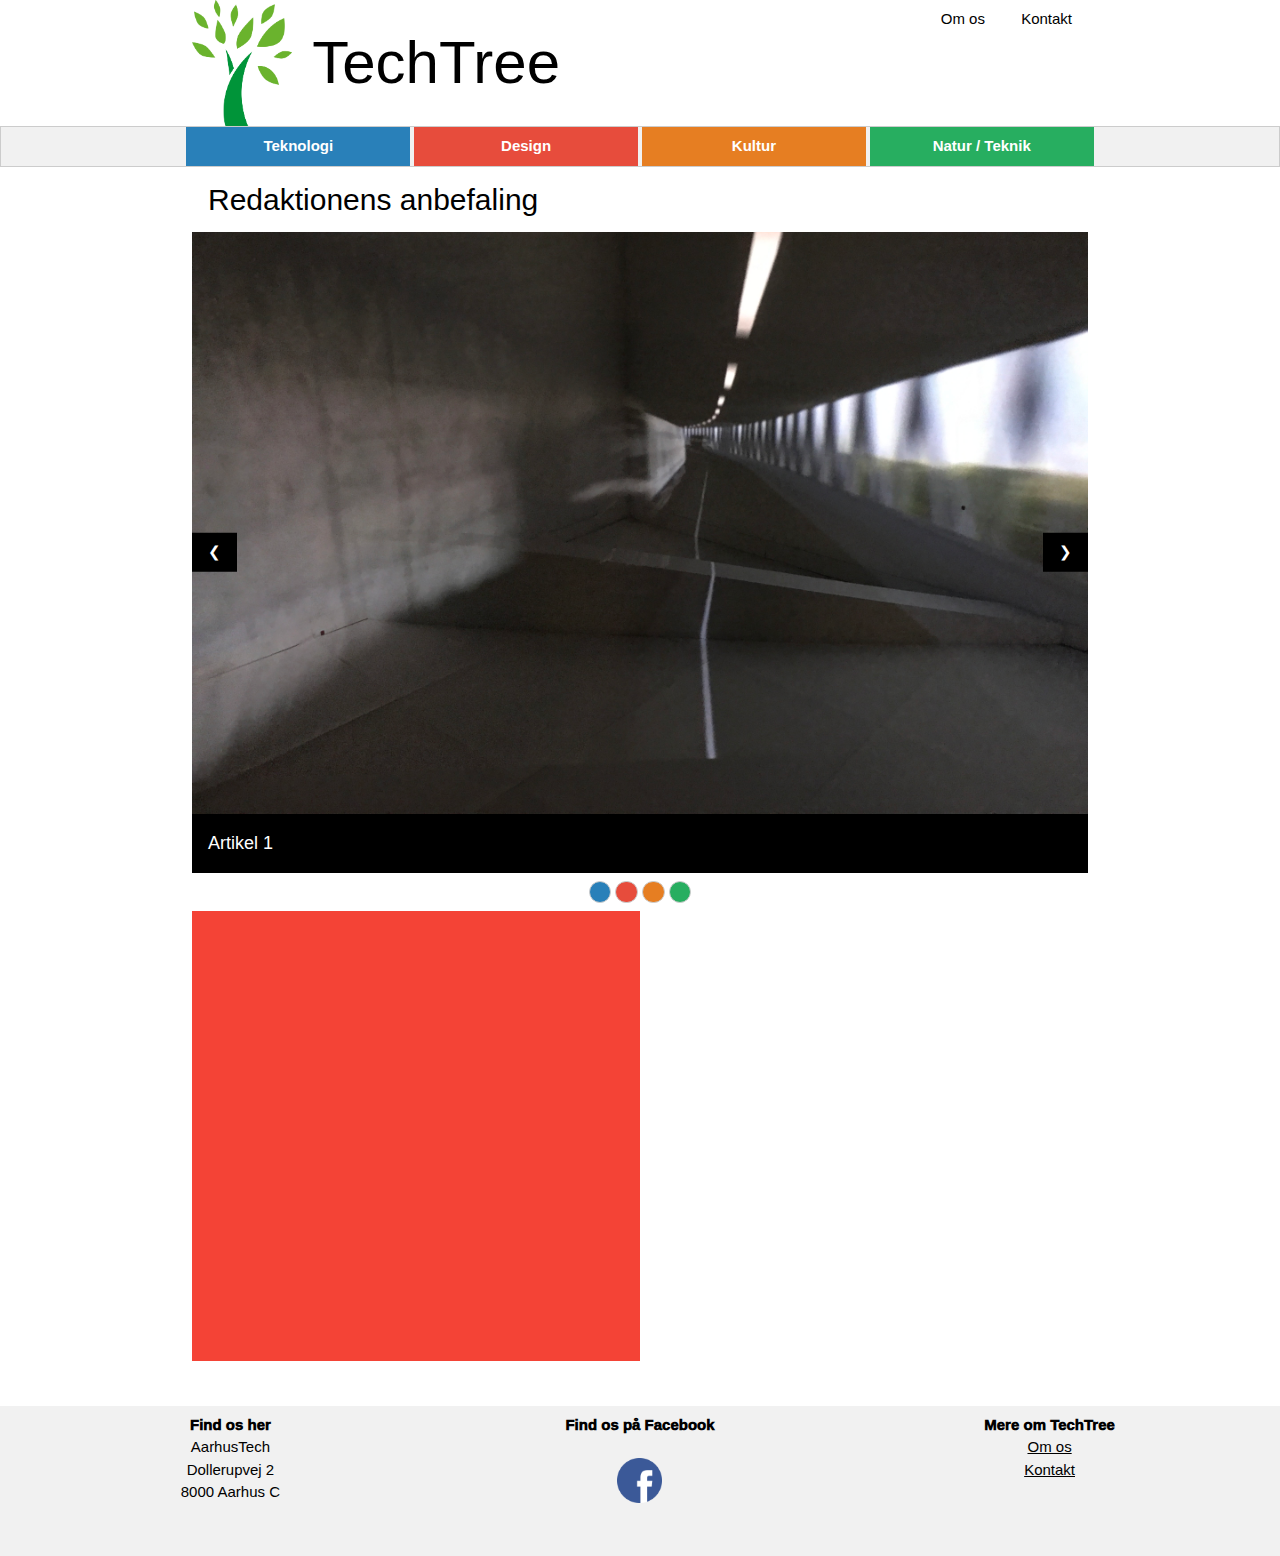
<file: index.html>
<!doctype html>
<html>
<head>
<meta charset="utf-8">
<title>TechTree</title>
<link rel="stylesheet" href="w3.css">
<link rel="stylesheet" href="style.css">
<script src="responsive-nav.js"></script>
<link href="https://fonts.googleapis.com/css?family=Roboto:100,100i,300,300i,400,400i,500,500i,700,700i,900,900i" rel="stylesheet">
<link href="https://fonts.googleapis.com/css?family=Open+Sans" rel="stylesheet">
<link rel="stylesheet" href="https://cdnjs.cloudflare.com/ajax/libs/font-awesome/4.7.0/css/font-awesome.min.css">
<style>
.mySlides {display:none}
.w3-left, .w3-right, .w3-badge {cursor:pointer}
.w3-badge {height:1.5em;width:1.5em;padding:0;margin: .5em 0}
</style>
</head>

<body>

<header>
	<div class="Topnav">
	<div style="margin: 0 15%">
		<a href="index.html" style="height: 20%;" class="w3-bar-item w3-hide-small w3-mobile"><img src="img/Logo1.png" alt="TechTree Logo" class="" style="width:100%;max-width:100px"></a>
		<a href="index.html" class="w3-button w3-hide-small w3-mobile w3-hover-none"><h1 style="font-size: 400%">TechTree</h1></a>
		<div style="float: right" class="">
		<a href="om_os.html" class="w3-hide-small w3-button w3-mobile">Om os</a>
		<a href="kontakt.html" class="w3-hide-small w3-button w3-mobile">Kontakt</a>
		</div>
		</div>
		
	</div>

	<div class=" Topnav">
	<div style="margin: 0 15%">
		<a href="index.html" style="height: 20%;" class="w3-bar-item w3-hide-medium w3-hide-large w3-mobile"><img src="img/Logo1.png" alt="TechTree Logo" class="" style="width:100%;max-width:100px"></a>
		</div>
		
	</div>


	<div style="width: 100%" class="w3-border w3-light-grey w3-center">
		<div style="width: 15%" class="w3-bar-item w3-hide-small w3-mobile"></div>
		<a href="teknologi.html" style="width: 17.5%; background-color: #2980B9; font-weight: 600" class="w3-btn w3-bar-item w3-hide-small w3-mobile w3-text-white">Teknologi</a>
		<a href="design.html" style="width: 17.5%; background-color: #E74C3C; font-weight: 600" class="w3-btn w3-bar-item w3-hide-small w3-mobile w3-text-white">Design</a>
		<a href="kultur.html" style="width: 17.5%; background-color: #E67E22; font-weight: 600" class="w3-btn w3-bar-item w3-hide-small w3-mobile w3-text-white">Kultur</a>
		<a href="nt.html" style="width: 17.5%; background-color: #27AE60; font-weight: 600" class="w3-btn w3-bar-item w3-hide-small w3-mobile w3-text-white">Natur / Teknik</a>
		<div style="width: 15%" class="w3-bar-item w3-hide-small w3-mobile"></div>
		
		<a href="javascript:void(0)" class="w3-bar-item w3-button w3-right w3-hide-large w3-hide-medium" onclick="myFunction()">&#9776;</a>
</div>



<div id="nav" style="width: 100%;" class="w3-bar-block w3-hide w3-hide-large w3-hide-medium">
  <a href="teknologi.html" style="width: 100%; color: #2980B9" class="w3-bar-item w3-btn w3-center w3-hover-none">Teknologi</a>
  <a href="design.html" style="width: 100%; color: #E74C3C" class="w3-bar-item w3-btn w3-center w3-hover-none">Design</a>
  <a href="kultur.html" style="width: 100%; color: #E67E22" class="w3-bar-item w3-btn w3-center w3-hover-none">Kultur</a>
  <a href="natur.html" style="width: 100%; color: #27AE60" class="w3-bar-item w3-btn w3-center w3-hover-none">Natur</a>
  <div class="w3-bar-item w3-light-grey"></div>
	<a href="om_os.html" style="width: 50%;" class="w3-bar-item w3-button w3-center w3-left w3-hover-none">Om os</a>
	<a href="kontakt.html" style="width: 50%;" class="w3-bar-item w3-button w3-center w3-left w3-hover-none">Kontakt</a>
</div>
</header>


<main style="margin: 0 15%">
<div class="w3-container w3-mobile">
  <h2>Redaktionens anbefaling</h2>
</div>

<div style="width: 100%" class="w3-content w3-display-container">

<a href=""><div class="w3-display-container mySlides">
 <div style="overflow: hidden">
 	<img src="img/IMG_0826.JPG" style="width:100%; margin-top: -10%;">
 </div>

  <div class="w3-display-bottom w3-large w3-container w3-padding-16 w3-black">
    Artikel 1
  </div>
</div></a>

<a href=""><div class="w3-display-container mySlides">
  <div style="height: 30em; overflow: hidden">
 	<img src="img/IMG_0805.JPG" style="width:100%; margin-top: -10%;">
 </div>
  <div class="w3-display-bottom w3-large w3-container w3-padding-16 w3-black">
    Artikel 2
  </div>
</div></a>

<a href=""><div class="w3-display-container mySlides">
  <div style="height: 30em; overflow: hidden">
 	<img src="img/IMG_0807.JPG" style="width:100%; margin-top: -15%;">
 </div>
  <div class="w3-display-bottom w3-large w3-container w3-padding-16 w3-black">
    Artikel 3
  </div>
</div></a>

<a href=""><div class="w3-display-container mySlides">
   <div style="height: 30em; overflow: hidden">
 	<img src="img/IMG_0824.JPG" style="width:100%; margin-top: -17%;">
 </div>
  <div class="w3-display-bottom w3-large w3-container w3-padding-16 w3-black">
    Artikel 4
  </div>
</div></a>

<button class="w3-button w3-display-left w3-black" onclick="plusDivs(-1)">&#10094;</button>
<button class="w3-button w3-display-right w3-black" onclick="plusDivs(1)">&#10095;</button>

</div>


<div class="w3-center"> <!-- style="width: 1em; height: 1em;" -->
  <button style="background-color: #2980B9" class="w3-badge demo w3-border" onclick="currentDiv(1)"></button> 
  <button style="background-color: #E74C3C" class="w3-badge demo w3-border" onclick="currentDiv(2)"></button> 
  <button style="background-color: #E67E22" class="w3-badge demo w3-border" onclick="currentDiv(3)"></button>
  <button style="background-color: #27AE60" class="w3-badge demo w3-border" onclick="currentDiv(4)"></button> 
</div>

<script>
var slideIndex = 0;
showDivs(slideIndex);
carousel();

function currentDiv(n) {
  showDivs(slideIndex = n);
}

function plusDivs(n) {
    showDivs(slideIndex += n);
}

function showDivs(n) {
    var i;
    var x = document.getElementsByClassName("mySlides");
    if (n > x.length) {slideIndex = 1}
    if (n < 1) {slideIndex = x.length};
    for (i = 0; i < x.length; i++) {
        x[i].style.display = "none"; 
    }
    x[slideIndex-1].style.display = "block"; 
}

function carousel() {
    var i;
    var x = document.getElementsByClassName("mySlides");
    for (i = 0; i < x.length; i++) {
      x[i].style.display = "none"; 
    }
    slideIndex++;
    if (slideIndex > x.length) {slideIndex = 1} 
    x[slideIndex-1].style.display = "block"; 
    setTimeout(carousel, 10000); // Change image every 10 seconds
}
</script>

<div style="width: 50%; height: 30em" class="w3-red">
	
</div>

	
	
</main>

<footer class="w3-light-grey">
	<div class="footer">
	<div class="addresse">
	<p style="font-weight: 1000">Find os her</p>
	<p>AarhusTech</p>
	<p>Dollerupvej 2</p>
	<p>8000 Aarhus C</p>
	</div>
	
	<div></div>
	
	<div class="logo"><p style="font-weight: 1000">Find os på Facebook</p>
	<a href="https://www.facebook.com/TechTreeMagazine/" target="_blank"><img src="img/facebook-logo.png" alt="facebook logo"></a></div>
	
	<div></div>
	
	<div><p style="font-weight: 1000">Mere om TechTree</p>
	<a href="om_os.html"><p>Om os</p></a>
	<a href="kontakt.html"><p>Kontakt</p></a>
	</div>
	</div>
	
</footer>

</body>
</html>
</file>
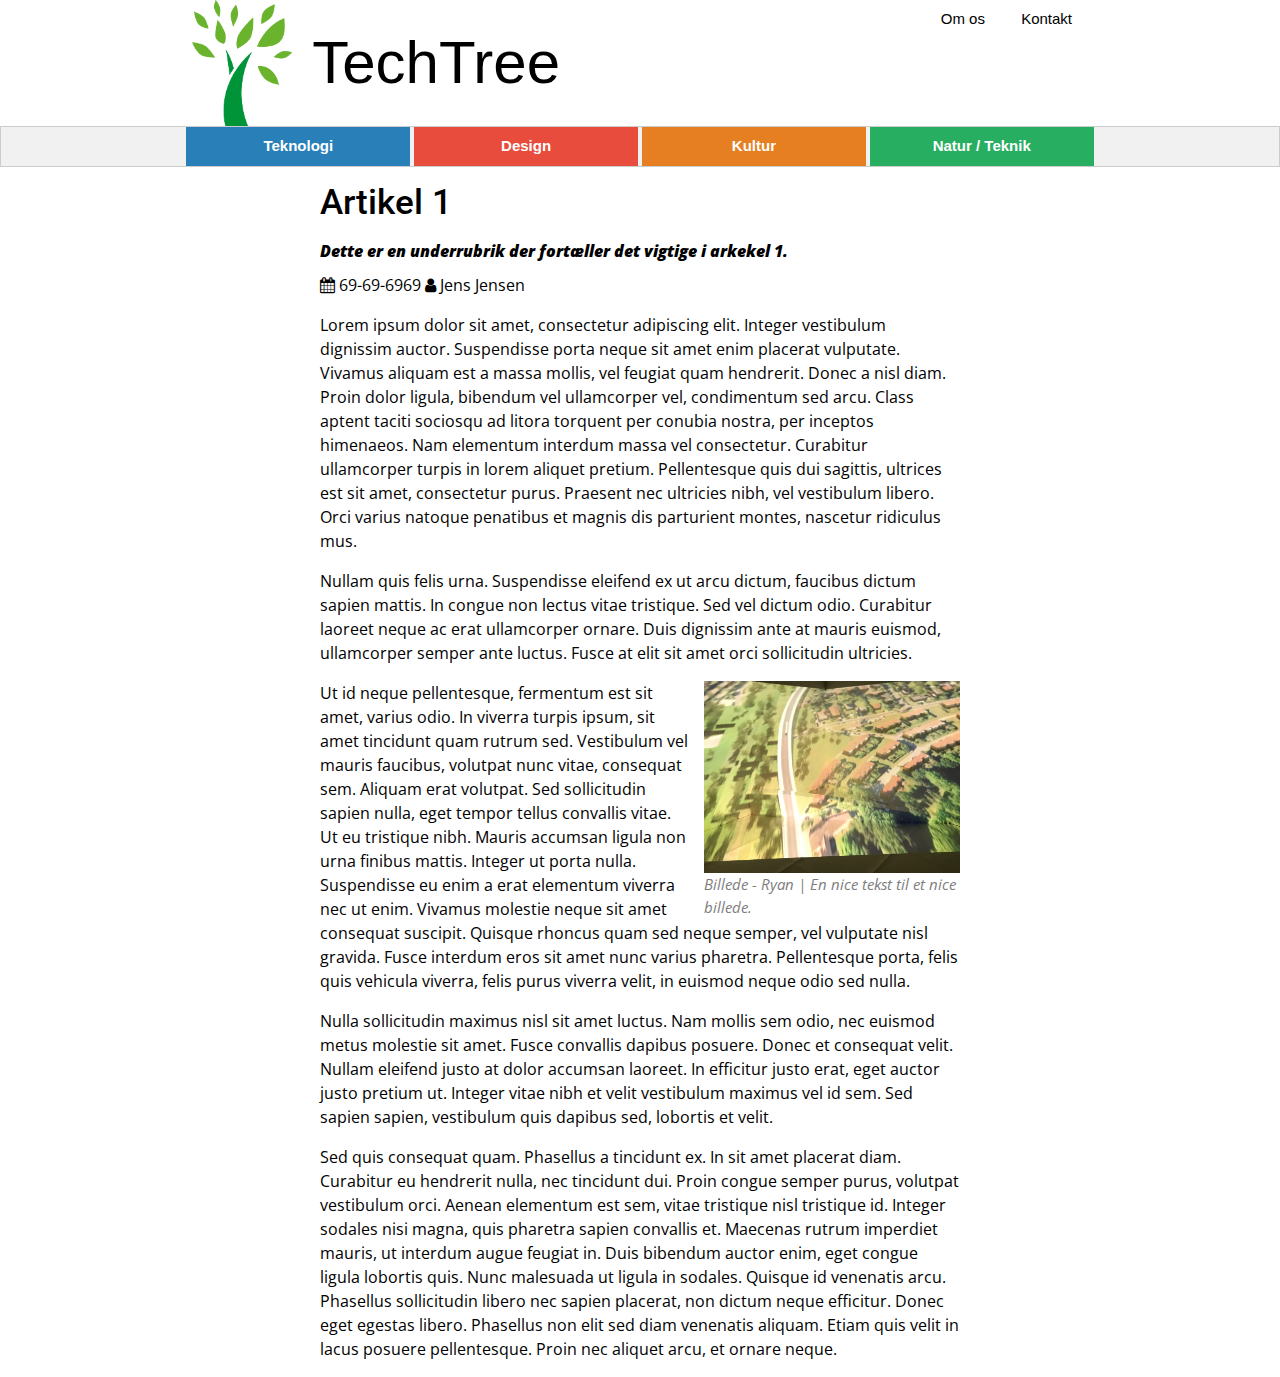
<file: artikel1.html>
<!doctype html>
<html>
<head>
<meta charset="utf-8">
<title>TechTree</title>
<link rel="stylesheet" href="w3.css">
<link rel="stylesheet" href="style.css">
<script src="responsive-nav.js"></script>
<link href="https://fonts.googleapis.com/css?family=Roboto:100,100i,300,300i,400,400i,500,500i,700,700i,900,900i" rel="stylesheet">
<link href="https://fonts.googleapis.com/css?family=Open+Sans" rel="stylesheet">
<link rel="stylesheet" href="https://cdnjs.cloudflare.com/ajax/libs/font-awesome/4.7.0/css/font-awesome.min.css">
<style>
.mySlides {display:none}
.w3-left, .w3-right, .w3-badge {cursor:pointer}
.w3-badge {height:1.5em;width:1.5em;padding:0;margin: .5em 0}
</style>
</head>

<body>

<header>
	<div class="Topnav">
	<div style="margin: 0 15%">
		<a href="index.html" style="height: 20%;" class="w3-bar-item w3-hide-small w3-mobile"><img src="img/Logo1.png" alt="TechTree Logo" class="" style="width:100%;max-width:100px"></a>
		<a href="index.html" class="w3-button w3-hide-small w3-mobile w3-hover-none"><h1 style="font-size: 400%">TechTree</h1></a>
		<div style="float: right" class="">
		<a href="om_os.html" class="w3-hide-small w3-button w3-mobile">Om os</a>
		<a href="kontakt.html" class="w3-hide-small w3-button w3-mobile">Kontakt</a>
		</div>
		</div>
		
	</div>

	<div class=" Topnav">
	<div style="margin: 0 15%">
		<a href="index.html" style="height: 20%;" class="w3-bar-item w3-hide-medium w3-hide-large w3-mobile"><img src="img/Logo1.png" alt="TechTree Logo" class="" style="width:100%;max-width:100px"></a>
		</div>
		
	</div>


	<div style="width: 100%" class="w3-border w3-light-grey w3-center">
		<div style="width: 15%" class="w3-bar-item w3-hide-small w3-mobile"></div>
		<a href="teknologi.html" style="width: 17.5%; background-color: #2980B9; font-weight: 600" class="w3-btn w3-bar-item w3-hide-small w3-mobile w3-text-white">Teknologi</a>
		<a href="design.html" style="width: 17.5%; background-color: #E74C3C; font-weight: 600" class="w3-btn w3-bar-item w3-hide-small w3-mobile w3-text-white">Design</a>
		<a href="kultur.html" style="width: 17.5%; background-color: #E67E22; font-weight: 600" class="w3-btn w3-bar-item w3-hide-small w3-mobile w3-text-white">Kultur</a>
		<a href="nt.html" style="width: 17.5%; background-color: #27AE60; font-weight: 600" class="w3-btn w3-bar-item w3-hide-small w3-mobile w3-text-white">Natur / Teknik</a>
		<div style="width: 15%" class="w3-bar-item w3-hide-small w3-mobile"></div>
		
		<a href="javascript:void(0)" class="w3-bar-item w3-button w3-right w3-hide-large w3-hide-medium" onclick="myFunction()">&#9776;</a>
</div>



<div id="nav" style="width: 100%;" class="w3-bar-block w3-hide w3-hide-large w3-hide-medium">
  <a href="teknologi.html" style="width: 100%; color: #2980B9" class="w3-bar-item w3-btn w3-center w3-hover-none">Teknologi</a>
  <a href="design.html" style="width: 100%; color: #E74C3C" class="w3-bar-item w3-btn w3-center w3-hover-none">Design</a>
  <a href="kultur.html" style="width: 100%; color: #E67E22" class="w3-bar-item w3-btn w3-center w3-hover-none">Kultur</a>
  <a href="natur.html" style="width: 100%; color: #27AE60" class="w3-bar-item w3-btn w3-center w3-hover-none">Natur</a>
  <div class="w3-bar-item w3-light-grey"></div>
	<a href="om_os.html" style="width: 50%;" class="w3-bar-item w3-button w3-center w3-left w3-hover-none">Om os</a>
	<a href="kontakt.html" style="width: 50%;" class="w3-bar-item w3-button w3-center w3-left w3-hover-none">Kontakt</a>
</div>
</header>


<main>

<div class="artikel">
	<h1 class="overskrift">Artikel 1</h1>
	<h3 class="underrubrik">Dette er en underrubrik der fortæller det vigtige i arkekel 1.</h3>
	<h4 class="byline"><i class="fa fa-calendar" style="font-size:16px"></i> 69-69-6969  <i class="fa fa-user" style="font-size:16px"></i> Jens Jensen</h4>
	<p class="brodtekst">Lorem ipsum dolor sit amet, consectetur adipiscing elit. Integer vestibulum dignissim auctor. Suspendisse porta neque sit amet enim placerat vulputate. Vivamus aliquam est a massa mollis, vel feugiat quam hendrerit. Donec a nisl diam. Proin dolor ligula, bibendum vel ullamcorper vel, condimentum sed arcu. Class aptent taciti sociosqu ad litora torquent per conubia nostra, per inceptos himenaeos. Nam elementum interdum massa vel consectetur. Curabitur ullamcorper turpis in lorem aliquet pretium. Pellentesque quis dui sagittis, ultrices est sit amet, consectetur purus. Praesent nec ultricies nibh, vel vestibulum libero. Orci varius natoque penatibus et magnis dis parturient montes, nascetur ridiculus mus.</p>

	<p class="brodtekst">Nullam quis felis urna. Suspendisse eleifend ex ut arcu dictum, faucibus dictum sapien mattis. In congue non lectus vitae tristique. Sed vel dictum odio. Curabitur laoreet neque ac erat ullamcorper ornare. Duis dignissim ante at mauris euismod, ullamcorper semper ante luctus. Fusce at elit sit amet orci sollicitudin ultricies.</p>
	
	<figure class="billedh">
		<img src="img/IMG_0827.JPG" style="width: 100%;" alt="Billede">
		<figcaption class="billedtekst">Billede - Ryan | En nice tekst til et nice billede.</figcaption>
	</figure>

	<p class="brodtekst">Ut id neque pellentesque, fermentum est sit amet, varius odio. In viverra turpis ipsum, sit amet tincidunt quam rutrum sed. Vestibulum vel mauris faucibus, volutpat nunc vitae, consequat sem. Aliquam erat volutpat. Sed sollicitudin sapien nulla, eget tempor tellus convallis vitae. Ut eu tristique nibh. Mauris accumsan ligula non urna finibus mattis. Integer ut porta nulla. Suspendisse eu enim a erat elementum viverra nec ut enim. Vivamus molestie neque sit amet consequat suscipit. Quisque rhoncus quam sed neque semper, vel vulputate nisl gravida. Fusce interdum eros sit amet nunc varius pharetra. Pellentesque porta, felis quis vehicula viverra, felis purus viverra velit, in euismod neque odio sed nulla.</p>

	<p class="brodtekst">Nulla sollicitudin maximus nisl sit amet luctus. Nam mollis sem odio, nec euismod metus molestie sit amet. Fusce convallis dapibus posuere. Donec et consequat velit. Nullam eleifend justo at dolor accumsan laoreet. In efficitur justo erat, eget auctor justo pretium ut. Integer vitae nibh et velit vestibulum maximus vel id sem. Sed sapien sapien, vestibulum quis dapibus sed, lobortis et velit.</p>

	<p class="brodtekst">Sed quis consequat quam. Phasellus a tincidunt ex. In sit amet placerat diam. Curabitur eu hendrerit nulla, nec tincidunt dui. Proin congue semper purus, volutpat vestibulum orci. Aenean elementum est sem, vitae tristique nisl tristique id. Integer sodales nisi magna, quis pharetra sapien convallis et. Maecenas rutrum imperdiet mauris, ut interdum augue feugiat in. Duis bibendum auctor enim, eget congue ligula lobortis quis. Nunc malesuada ut ligula in sodales. Quisque id venenatis arcu. Phasellus sollicitudin libero nec sapien placerat, non dictum neque efficitur. Donec eget egestas libero. Phasellus non elit sed diam venenatis aliquam. Etiam quis velit in lacus posuere pellentesque. Proin nec aliquet arcu, et ornare neque.</p>
	</div>
	
</main>



</body>
</html>
</file>
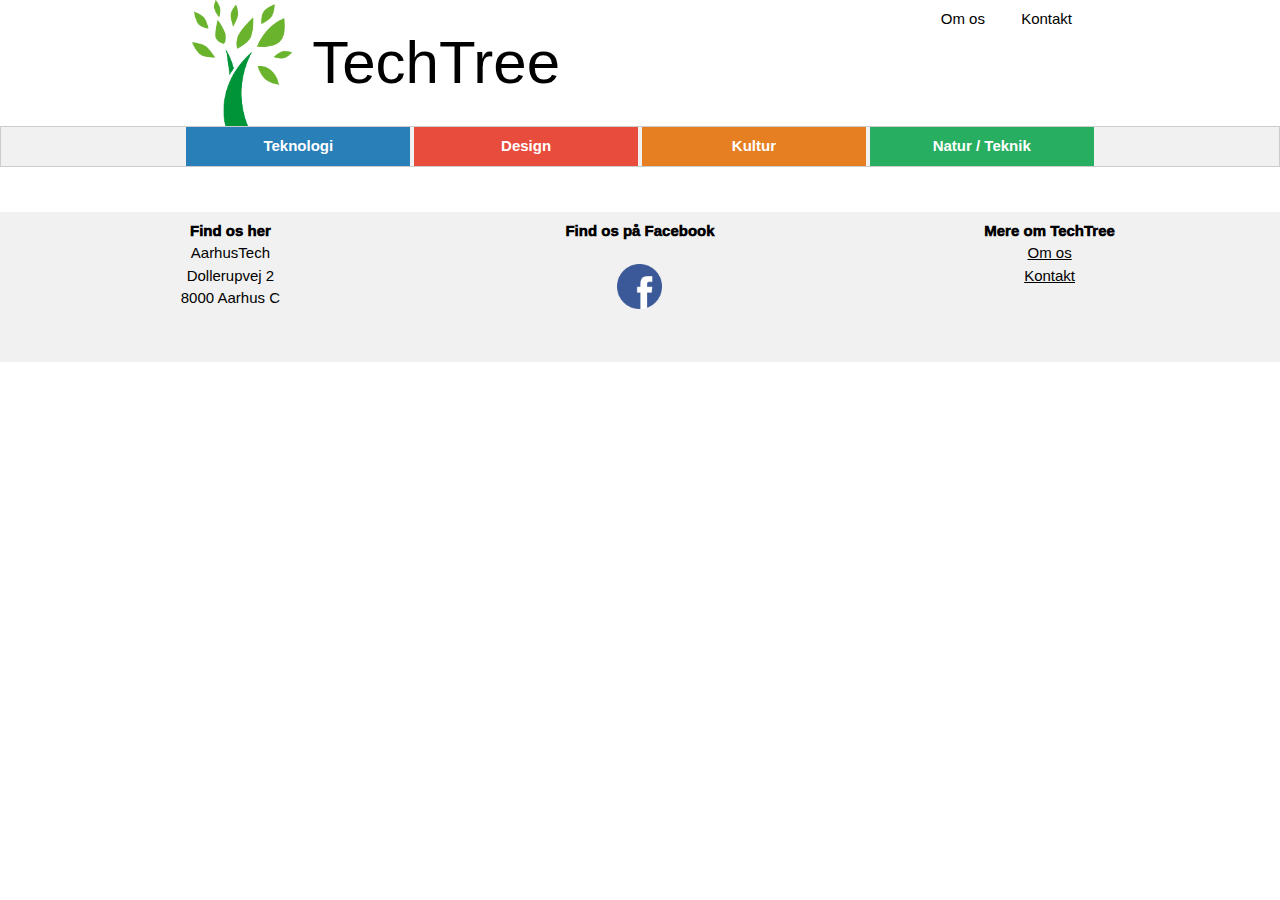
<file: footer.html>
<!doctype html>
<html>
<head>
<meta charset="utf-8">
<title>TechTree</title>
<link rel="stylesheet" href="w3.css">
<link rel="stylesheet" href="style.css">
<script src="responsive-nav.js"></script>
<link href="https://fonts.googleapis.com/css?family=Roboto:100,100i,300,300i,400,400i,500,500i,700,700i,900,900i" rel="stylesheet">
<link href="https://fonts.googleapis.com/css?family=Open+Sans" rel="stylesheet">
<link rel="stylesheet" href="https://cdnjs.cloudflare.com/ajax/libs/font-awesome/4.7.0/css/font-awesome.min.css">
<style>
.mySlides {display:none}
.w3-left, .w3-right, .w3-badge {cursor:pointer}
.w3-badge {height:1.5em;width:1.5em;padding:0;margin: .5em 0}
</style>
</head>

<body>

<header>
	<div class="Topnav">
	<div style="margin: 0 15%">
		<a href="index.html" style="height: 20%;" class="w3-bar-item w3-hide-small w3-mobile"><img src="img/Logo1.png" alt="TechTree Logo" class="" style="width:100%;max-width:100px"></a>
		<a href="index.html" class="w3-button w3-hide-small w3-mobile w3-hover-none"><h1 style="font-size: 400%">TechTree</h1></a>
		<div style="float: right" class="">
		<a href="om_os.html" class="w3-hide-small w3-button w3-mobile">Om os</a>
		<a href="kontakt.html" class="w3-hide-small w3-button w3-mobile">Kontakt</a>
		</div>
		</div>
		
	</div>

	<div class=" Topnav">
	<div style="margin: 0 15%">
		<a href="index.html" style="height: 20%;" class="w3-bar-item w3-hide-medium w3-hide-large w3-mobile"><img src="img/Logo1.png" alt="TechTree Logo" class="" style="width:100%;max-width:100px"></a>
		</div>
		
	</div>


	<div style="width: 100%" class="w3-border w3-light-grey w3-center">
		<div style="width: 15%" class="w3-bar-item w3-hide-small w3-mobile"></div>
		<a href="teknologi.html" style="width: 17.5%; background-color: #2980B9; font-weight: 600" class="w3-btn w3-bar-item w3-hide-small w3-mobile w3-text-white">Teknologi</a>
		<a href="design.html" style="width: 17.5%; background-color: #E74C3C; font-weight: 600" class="w3-btn w3-bar-item w3-hide-small w3-mobile w3-text-white">Design</a>
		<a href="kultur.html" style="width: 17.5%; background-color: #E67E22; font-weight: 600" class="w3-btn w3-bar-item w3-hide-small w3-mobile w3-text-white">Kultur</a>
		<a href="nt.html" style="width: 17.5%; background-color: #27AE60; font-weight: 600" class="w3-btn w3-bar-item w3-hide-small w3-mobile w3-text-white">Natur / Teknik</a>
		<div style="width: 15%" class="w3-bar-item w3-hide-small w3-mobile"></div>
		
		<a href="javascript:void(0)" class="w3-bar-item w3-button w3-right w3-hide-large w3-hide-medium" onclick="myFunction()">&#9776;</a>
</div>



<div id="nav" style="width: 100%;" class="w3-bar-block w3-hide w3-hide-large w3-hide-medium">
  <a href="teknologi.html" style="width: 100%; color: #2980B9" class="w3-bar-item w3-btn w3-center w3-hover-none">Teknologi</a>
  <a href="design.html" style="width: 100%; color: #E74C3C" class="w3-bar-item w3-btn w3-center w3-hover-none">Design</a>
  <a href="kultur.html" style="width: 100%; color: #E67E22" class="w3-bar-item w3-btn w3-center w3-hover-none">Kultur</a>
  <a href="natur.html" style="width: 100%; color: #27AE60" class="w3-bar-item w3-btn w3-center w3-hover-none">Natur</a>
  <div class="w3-bar-item w3-light-grey"></div>
	<a href="om_os.html" style="width: 50%;" class="w3-bar-item w3-button w3-center w3-left w3-hover-none">Om os</a>
	<a href="kontakt.html" style="width: 50%;" class="w3-bar-item w3-button w3-center w3-left w3-hover-none">Kontakt</a>
</div>
</header>

	<footer class="w3-light-grey">
	<div class="footer">
	<div class="addresse">
	<p style="font-weight: 1000">Find os her</p>
	<p>AarhusTech</p>
	<p>Dollerupvej 2</p>
	<p>8000 Aarhus C</p>
	</div>
	
	<div></div>
	
	<div class="logo"><p style="font-weight: 1000">Find os på Facebook</p>
	<a href="https://www.facebook.com/TechTreeMagazine/" target="_blank"><img src="img/facebook-logo.png" alt="facebook logo"></a></div>
	
	<div></div>
	
	<div><p style="font-weight: 1000">Mere om TechTree</p>
	<a href="om_os.html"><p>Om os</p></a>
	<a href="kontakt.html"><p>Kontakt</p></a>
	</div>
	</div>
	
</footer>


</body>

</html>
</file>
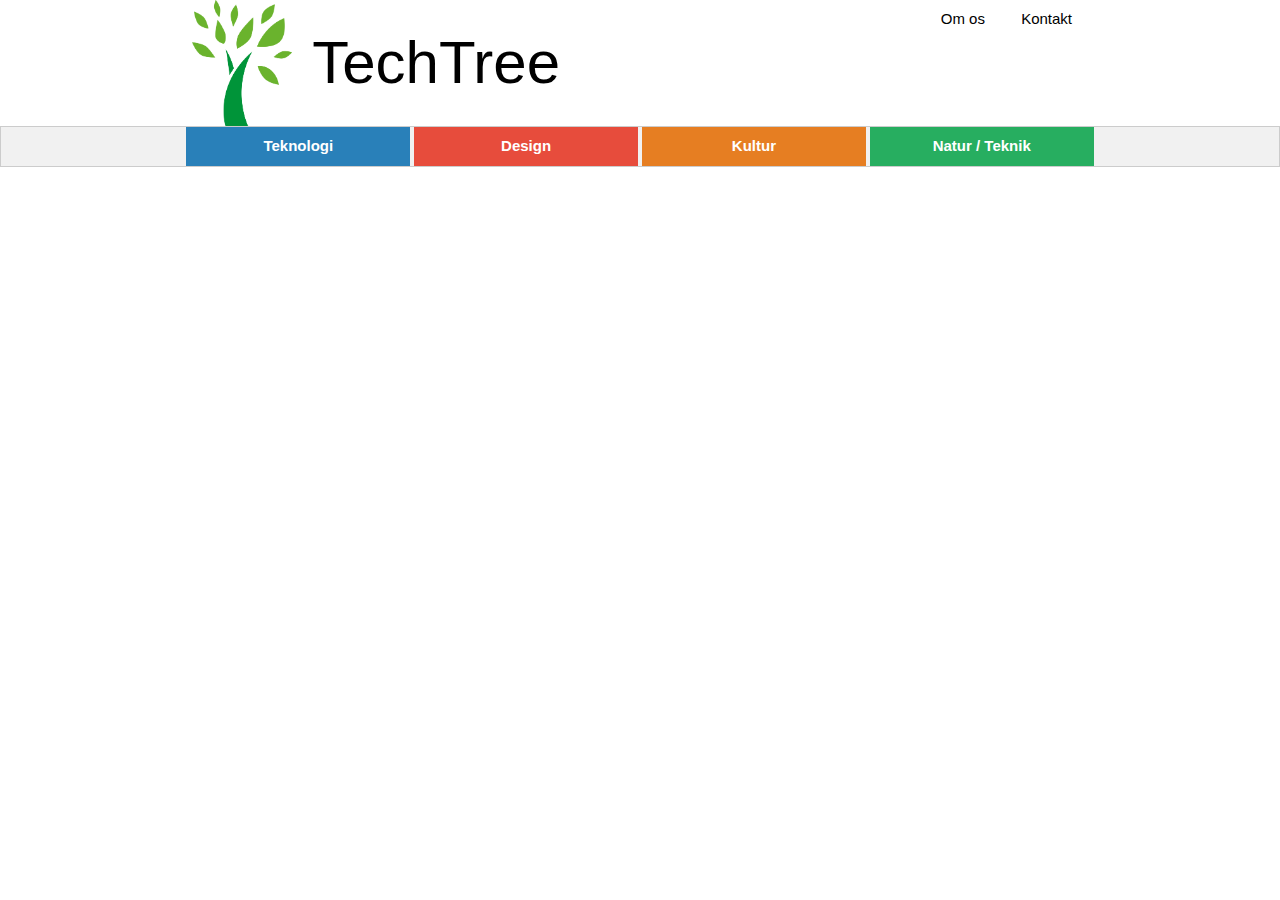
<file: header.html>
<!doctype html>
<html>
<head>
<meta charset="utf-8">
<title>Header</title>
<link rel="stylesheet" href="w3.css">
<link rel="stylesheet" href="style.css">
<script src="responsive-nav.js"></script>
<link href="https://fonts.googleapis.com/css?family=Roboto:100,100i,300,300i,400,400i,500,500i,700,700i,900,900i" rel="stylesheet">
<link href="https://fonts.googleapis.com/css?family=Open+Sans" rel="stylesheet">
<link rel="stylesheet" href="https://cdnjs.cloudflare.com/ajax/libs/font-awesome/4.7.0/css/font-awesome.min.css">
<style>
.mySlides {display:none}
.w3-left, .w3-right, .w3-badge {cursor:pointer}
.w3-badge {height:1.5em;width:1.5em;padding:0;margin: .5em 0}
</style>
</head>

<body>

<header>
	<div class="Topnav">
	<div style="margin: 0 15%">
		<a href="header.html" style="height: 20%;" class="w3-bar-item w3-hide-small w3-mobile"><img src="img/Logo1.png" alt="TechTree Logo" class="" style="width:100%;max-width:100px"></a>
		<a href="header.html" class="w3-button w3-hide-small w3-mobile w3-hover-none"><h1 style="font-size: 400%">TechTree</h1></a>
		<div style="float: right" class="">
		<a href="#" class="w3-hide-small w3-button w3-mobile">Om os</a>
		<a href="#" class="w3-hide-small w3-button w3-mobile">Kontakt</a>
		</div>
		</div>
		
	</div>

	<div class=" Topnav">
	<div style="margin: 0 15%">
		<a href="#" style="height: 20%;" class="w3-bar-item w3-hide-medium w3-hide-large w3-mobile"><img src="img/Logo1.png" alt="TechTree Logo" class="" style="width:100%;max-width:100px"></a>
		</div>
		
	</div>


	<div style="width: 100%" class="w3-border w3-light-grey w3-center">
		<div style="width: 15%" class="w3-bar-item w3-hide-small w3-mobile"></div>
		<a href="#" style="width: 17.5%; background-color: #2980B9; font-weight: 600" class="w3-btn w3-bar-item w3-hide-small w3-mobile w3-text-white">Teknologi</a>
		<a href="#" style="width: 17.5%; background-color: #E74C3C; font-weight: 600" class="w3-btn w3-bar-item w3-hide-small w3-mobile w3-text-white">Design</a>
		<a href="#" style="width: 17.5%; background-color: #E67E22; font-weight: 600" class="w3-btn w3-bar-item w3-hide-small w3-mobile w3-text-white">Kultur</a>
		<a href="#" style="width: 17.5%; background-color: #27AE60; font-weight: 600" class="w3-btn w3-bar-item w3-hide-small w3-mobile w3-text-white">Natur / Teknik</a>
		<div style="width: 15%" class="w3-bar-item w3-hide-small w3-mobile"></div>
		
		<a href="javascript:void(0)" class="w3-bar-item w3-button w3-right w3-hide-large w3-hide-medium" onclick="myFunction()">&#9776;</a>
</div>



<div id="nav" style="width: 100%;" class="w3-bar-block w3-hide w3-hide-large w3-hide-medium">
  <a href="#" style="width: 100%; color: #2980B9" class="w3-bar-item w3-btn w3-center w3-hover-none">Teknolofri</a>
  <a href="#" style="width: 100%; color: #E74C3C" class="w3-bar-item w3-btn w3-center w3-hover-none">Design</a>
  <a href="#" style="width: 100%; color: #E67E22" class="w3-bar-item w3-btn w3-center w3-hover-none">Kultur</a>
  <a href="#" style="width: 100%; color: #27AE60" class="w3-bar-item w3-btn w3-center w3-hover-none">Natur</a>
  <div class="w3-bar-item w3-light-grey"></div>
	<a href="#" style="width: 50%;" class="w3-bar-item w3-button w3-center w3-left w3-hover-none">Om os</a>
	<a href="#" style="width: 50%;" class="w3-bar-item w3-button w3-center w3-left w3-hover-none">Kontakt</a>
</div>
</header>

</body>
</html>
</file>
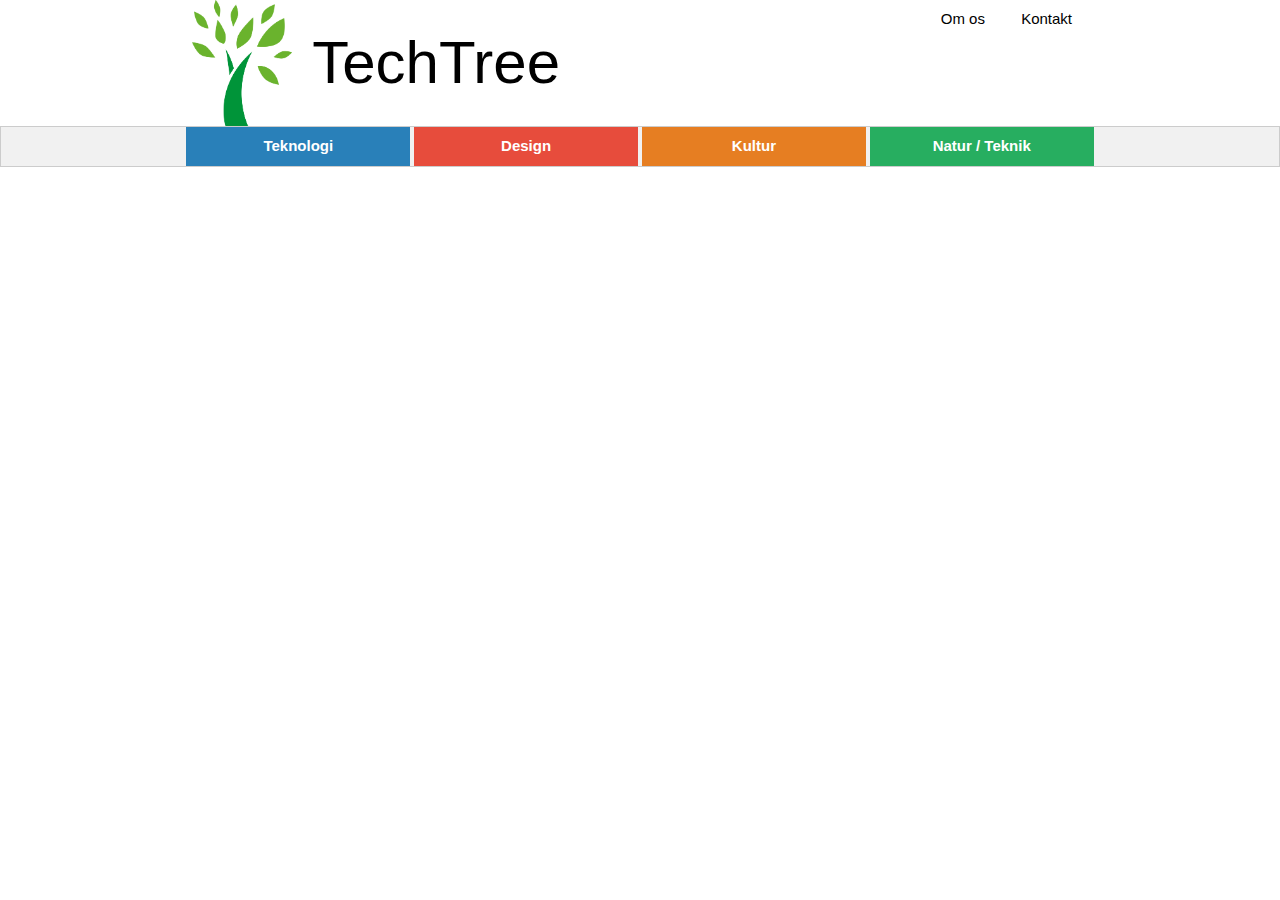
<file: kontakt.html>
<!doctype html>
<html>
<head>
<meta charset="utf-8">
<title>TechTree</title>
<link rel="stylesheet" href="w3.css">
<link rel="stylesheet" href="style.css">
<script src="responsive-nav.js"></script>
<link href="https://fonts.googleapis.com/css?family=Roboto:100,100i,300,300i,400,400i,500,500i,700,700i,900,900i" rel="stylesheet">
<link href="https://fonts.googleapis.com/css?family=Open+Sans" rel="stylesheet">
<link rel="stylesheet" href="https://cdnjs.cloudflare.com/ajax/libs/font-awesome/4.7.0/css/font-awesome.min.css">
<style>
.mySlides {display:none}
.w3-left, .w3-right, .w3-badge {cursor:pointer}
.w3-badge {height:1.5em;width:1.5em;padding:0;margin: .5em 0}
</style>
</head>

<body>

<header>
	<div class="Topnav">
	<div style="margin: 0 15%">
		<a href="index.html" style="height: 20%;" class="w3-bar-item w3-hide-small w3-mobile"><img src="img/Logo1.png" alt="TechTree Logo" class="" style="width:100%;max-width:100px"></a>
		<a href="index.html" class="w3-button w3-hide-small w3-mobile w3-hover-none"><h1 style="font-size: 400%">TechTree</h1></a>
		<div style="float: right" class="">
		<a href="om_os.html" class="w3-hide-small w3-button w3-mobile">Om os</a>
		<a href="kontakt.html" class="w3-hide-small w3-button w3-mobile">Kontakt</a>
		</div>
		</div>
		
	</div>

	<div class=" Topnav">
	<div style="margin: 0 15%">
		<a href="index.html" style="height: 20%;" class="w3-bar-item w3-hide-medium w3-hide-large w3-mobile"><img src="img/Logo1.png" alt="TechTree Logo" class="" style="width:100%;max-width:100px"></a>
		</div>
		
	</div>


	<div style="width: 100%" class="w3-border w3-light-grey w3-center">
		<div style="width: 15%" class="w3-bar-item w3-hide-small w3-mobile"></div>
		<a href="teknologi.html" style="width: 17.5%; background-color: #2980B9; font-weight: 600" class="w3-btn w3-bar-item w3-hide-small w3-mobile w3-text-white">Teknologi</a>
		<a href="design.html" style="width: 17.5%; background-color: #E74C3C; font-weight: 600" class="w3-btn w3-bar-item w3-hide-small w3-mobile w3-text-white">Design</a>
		<a href="kultur.html" style="width: 17.5%; background-color: #E67E22; font-weight: 600" class="w3-btn w3-bar-item w3-hide-small w3-mobile w3-text-white">Kultur</a>
		<a href="nt.html" style="width: 17.5%; background-color: #27AE60; font-weight: 600" class="w3-btn w3-bar-item w3-hide-small w3-mobile w3-text-white">Natur / Teknik</a>
		<div style="width: 15%" class="w3-bar-item w3-hide-small w3-mobile"></div>
		
		<a href="javascript:void(0)" class="w3-bar-item w3-button w3-right w3-hide-large w3-hide-medium" onclick="myFunction()">&#9776;</a>
</div>



<div id="nav" style="width: 100%;" class="w3-bar-block w3-hide w3-hide-large w3-hide-medium">
  <a href="teknologi.html" style="width: 100%; color: #2980B9" class="w3-bar-item w3-btn w3-center w3-hover-none">Teknologi</a>
  <a href="design.html" style="width: 100%; color: #E74C3C" class="w3-bar-item w3-btn w3-center w3-hover-none">Design</a>
  <a href="kultur.html" style="width: 100%; color: #E67E22" class="w3-bar-item w3-btn w3-center w3-hover-none">Kultur</a>
  <a href="natur.html" style="width: 100%; color: #27AE60" class="w3-bar-item w3-btn w3-center w3-hover-none">Natur</a>
  <div class="w3-bar-item w3-light-grey"></div>
	<a href="om_os.html" style="width: 50%;" class="w3-bar-item w3-button w3-center w3-left w3-hover-none">Om os</a>
	<a href="kontakt.html" style="width: 50%;" class="w3-bar-item w3-button w3-center w3-left w3-hover-none">Kontakt</a>
</div>
</header>



</body>
</html>
</file>
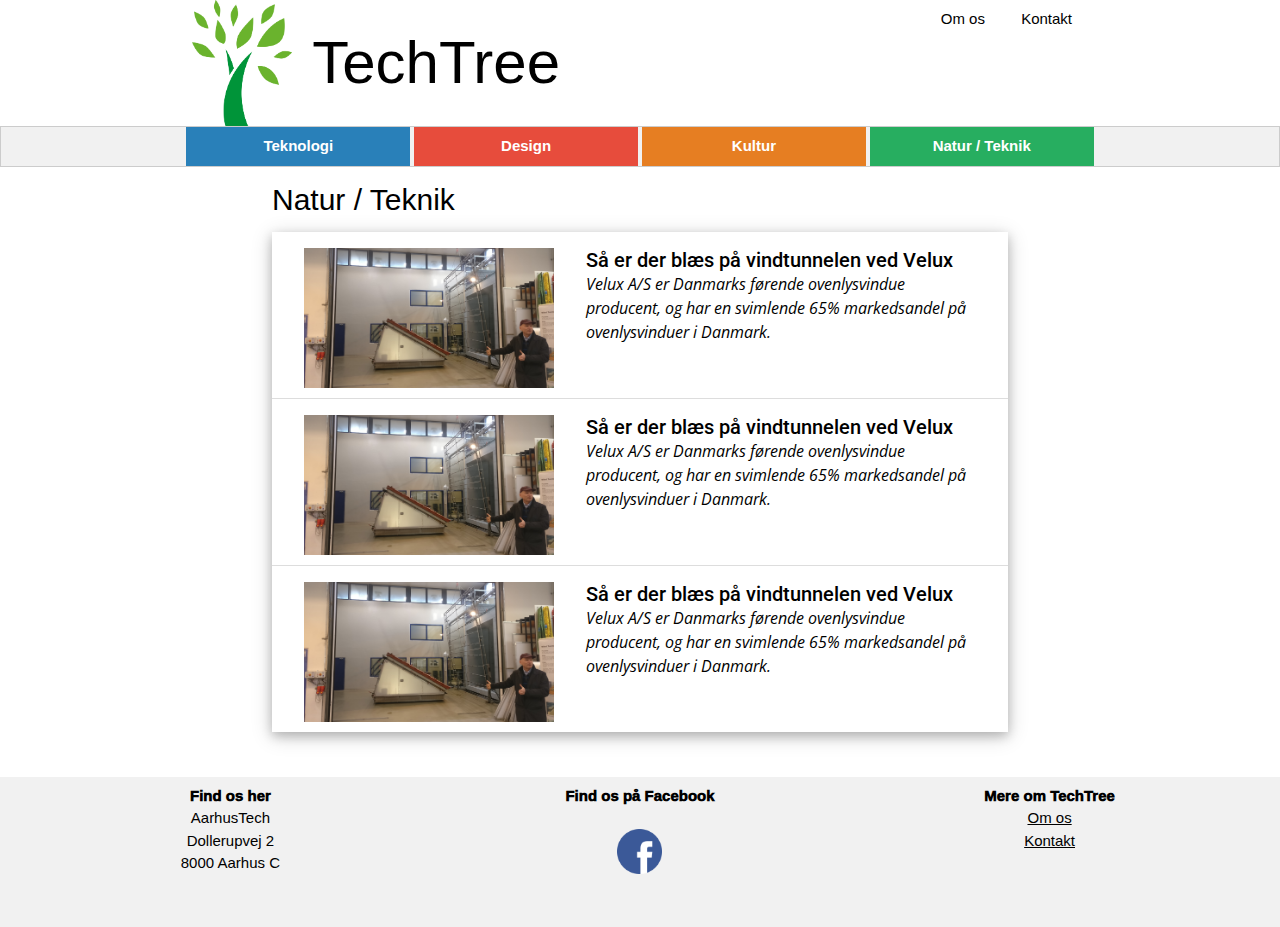
<file: nt.html>
<!doctype html>
<html>
<head>
<meta charset="utf-8">
<title>TechTree</title>
<link rel="stylesheet" href="w3.css">
<link rel="stylesheet" href="style.css">
<script src="responsive-nav.js"></script>
<link href="https://fonts.googleapis.com/css?family=Roboto:100,100i,300,300i,400,400i,500,500i,700,700i,900,900i" rel="stylesheet">
<link href="https://fonts.googleapis.com/css?family=Open+Sans" rel="stylesheet">
<link rel="stylesheet" href="https://cdnjs.cloudflare.com/ajax/libs/font-awesome/4.7.0/css/font-awesome.min.css">
<style>
.mySlides {display:none}
.w3-left, .w3-right, .w3-badge {cursor:pointer}
.w3-badge {height:1.5em;width:1.5em;padding:0;margin: .5em 0}
</style>
</head>

<body>

<header>
	<div class="Topnav">
	<div style="margin: 0 15%">
		<a href="index.html" style="height: 20%;" class="w3-bar-item w3-hide-small w3-mobile"><img src="img/Logo1.png" alt="TechTree Logo" class="" style="width:100%;max-width:100px"></a>
		<a href="index.html" class="w3-button w3-hide-small w3-mobile w3-hover-none"><h1 style="font-size: 400%">TechTree</h1></a>
		<div style="float: right" class="">
		<a href="om_os.html" class="w3-hide-small w3-button w3-mobile">Om os</a>
		<a href="kontakt.html" class="w3-hide-small w3-button w3-mobile">Kontakt</a>
		</div>
		</div>
		
	</div>

	<div class=" Topnav">
	<div style="margin: 0 15%">
		<a href="index.html" style="height: 20%;" class="w3-bar-item w3-hide-medium w3-hide-large w3-mobile"><img src="img/Logo1.png" alt="TechTree Logo" class="" style="width:100%;max-width:100px"></a>
		</div>
		
	</div>


	<div style="width: 100%" class="w3-border w3-light-grey w3-center">
		<div style="width: 15%" class="w3-bar-item w3-hide-small w3-mobile"></div>
		<a href="teknologi.html" style="width: 17.5%; background-color: #2980B9; font-weight: 600" class="w3-btn w3-bar-item w3-hide-small w3-mobile w3-text-white">Teknologi</a>
		<a href="design.html" style="width: 17.5%; background-color: #E74C3C; font-weight: 600" class="w3-btn w3-bar-item w3-hide-small w3-mobile w3-text-white">Design</a>
		<a href="kultur.html" style="width: 17.5%; background-color: #E67E22; font-weight: 600" class="w3-btn w3-bar-item w3-hide-small w3-mobile w3-text-white">Kultur</a>
		<a href="nt.html" style="width: 17.5%; background-color: #27AE60; font-weight: 600" class="w3-btn w3-bar-item w3-hide-small w3-mobile w3-text-white">Natur / Teknik</a>
		<div style="width: 15%" class="w3-bar-item w3-hide-small w3-mobile"></div>
		
		<a href="javascript:void(0)" class="w3-bar-item w3-button w3-right w3-hide-large w3-hide-medium" onclick="myFunction()">&#9776;</a>
</div>



<div id="nav" style="width: 100%;" class="w3-bar-block w3-hide w3-hide-large w3-hide-medium">
  <a href="teknologi.html" style="width: 100%; color: #2980B9" class="w3-bar-item w3-btn w3-center w3-hover-none">Teknologi</a>
  <a href="design.html" style="width: 100%; color: #E74C3C" class="w3-bar-item w3-btn w3-center w3-hover-none">Design</a>
  <a href="kultur.html" style="width: 100%; color: #E67E22" class="w3-bar-item w3-btn w3-center w3-hover-none">Kultur</a>
  <a href="natur.html" style="width: 100%; color: #27AE60" class="w3-bar-item w3-btn w3-center w3-hover-none">Natur</a>
  <div class="w3-bar-item w3-light-grey"></div>
	<a href="om_os.html" style="width: 50%;" class="w3-bar-item w3-button w3-center w3-left w3-hover-none">Om os</a>
	<a href="kontakt.html" style="width: 50%;" class="w3-bar-item w3-button w3-center w3-left w3-hover-none">Kontakt</a>
</div>
</header>

	<div class="w3-container liste">
  <h2>Natur / Teknik</h2>
  <ul class="w3-ul w3-card-4">    
   
   
    <li class="w3-bar"><a href="">
     <div style="overflow: hidden; max-width: 40%; height: 10em; float: left">
      <img src="img/Velux vindtunnel kort artikel.jpg" class="w3-bar-item w3-hide-small" style="max-width: 100%">
      </div>
      <div style="width: 60%; float: left" class="w3-bar-item">
        <span class="w3-large"><h1 class="overskrift overskrift2">Så er der blæs på vindtunnelen ved Velux</h1></span>
        <span><h4 class="underrubrik2">Velux A/S er Danmarks førende ovenlysvindue producent, og har en svimlende 65% markedsandel på ovenlysvinduer i Danmark.</h4></span>
      </div></a>
    </li>
   
    
    <li class="w3-bar"><a href="">
     <div style="overflow: hidden; max-width: 40%; height: 10em; float: left">
      <img src="img/Velux vindtunnel kort artikel.jpg" class="w3-bar-item w3-hide-small" style="max-width: 100%">
      </div>
      <div style="width: 60%; float: left" class="w3-bar-item">
        <span class="w3-large"><h1 class="overskrift overskrift2">Så er der blæs på vindtunnelen ved Velux</h1></span>
        <span><h4 class="underrubrik2">Velux A/S er Danmarks førende ovenlysvindue producent, og har en svimlende 65% markedsandel på ovenlysvinduer i Danmark.</h4></span>
      </div></a>
    </li>
    

       
       
        <!-------------------------- KOPIER DETTE ----------------->
    
    <li class="w3-bar"><a href="">
     <div style="overflow: hidden; max-width: 40%; height: 10em; float: left">
      <img src="img/Velux vindtunnel kort artikel.jpg" class="w3-bar-item w3-hide-small" style="max-width: 100%">
      </div>
      <div style="width: 60%; float: left" class="w3-bar-item">
        <span class="w3-large"><h1 class="overskrift overskrift2">Så er der blæs på vindtunnelen ved Velux</h1></span>
        <span><h4 class="underrubrik2">Velux A/S er Danmarks førende ovenlysvindue producent, og har en svimlende 65% markedsandel på ovenlysvinduer i Danmark.</h4></span>
      </div></a>
    </li>
    
    <!------------------------- STOP HER --------------------->
    
  </ul>
</div>

<footer class="w3-light-grey">
	<div class="footer">
	<div class="addresse">
	<p style="font-weight: 1000">Find os her</p>
	<p>AarhusTech</p>
	<p>Dollerupvej 2</p>
	<p>8000 Aarhus C</p>
	</div>
	
	<div></div>
	
	<div class="logo"><p style="font-weight: 1000">Find os på Facebook</p>
	<a href="https://www.facebook.com/TechTreeMagazine/" target="_blank"><img src="img/facebook-logo.png" alt="facebook logo"></a></div>
	
	<div></div>
	
	<div><p style="font-weight: 1000">Mere om TechTree</p>
	<a href="om_os.html"><p>Om os</p></a>
	<a href="kontakt.html"><p>Kontakt</p></a>
	</div>
	</div>
	
</footer>

</body>
</html>
</file>
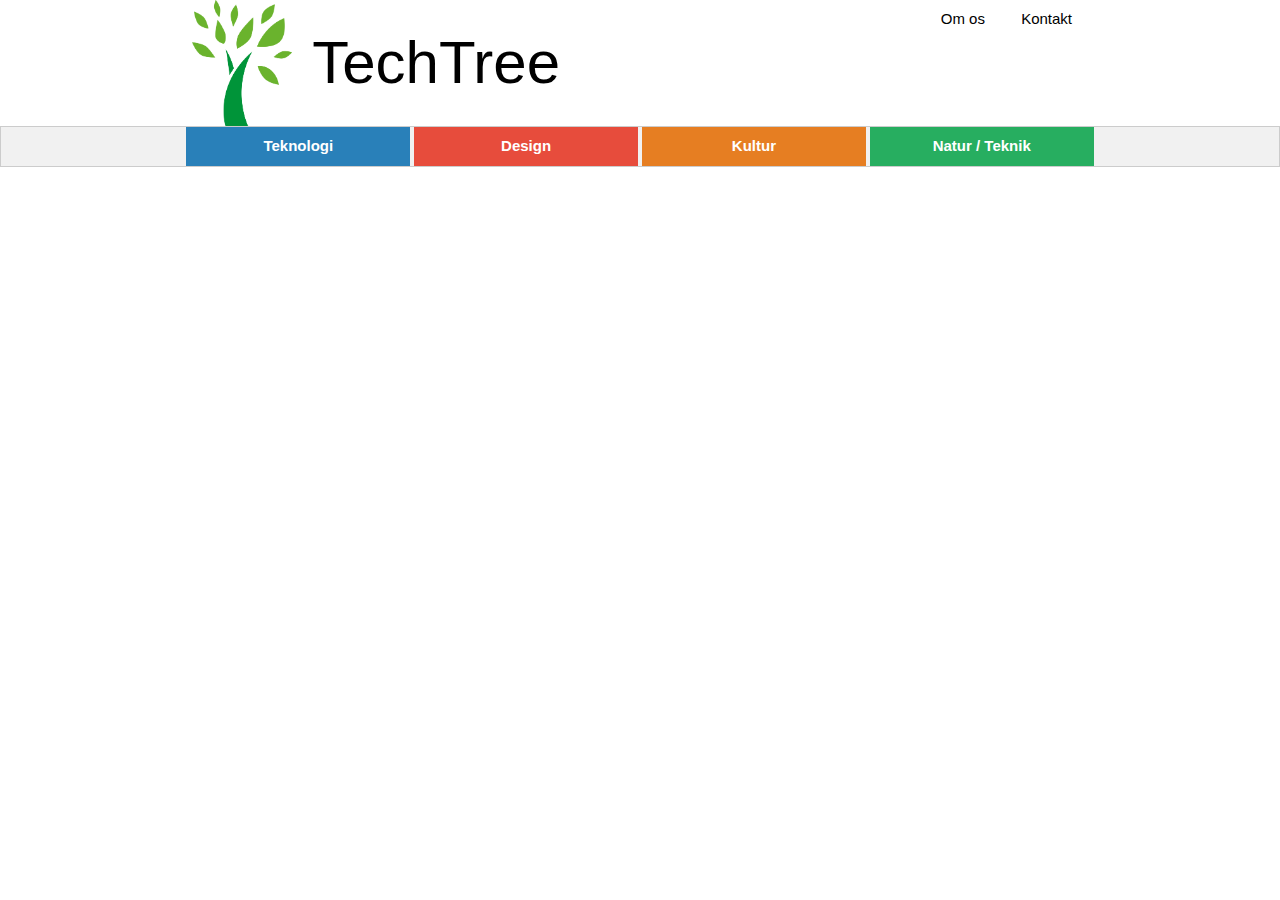
<file: om_os.html>
<!doctype html>
<html>
<head>
<meta charset="utf-8">
<title>TechTree</title>
<link rel="stylesheet" href="w3.css">
<link rel="stylesheet" href="style.css">
<script src="responsive-nav.js"></script>
<link href="https://fonts.googleapis.com/css?family=Roboto:100,100i,300,300i,400,400i,500,500i,700,700i,900,900i" rel="stylesheet">
<link href="https://fonts.googleapis.com/css?family=Open+Sans" rel="stylesheet">
<link rel="stylesheet" href="https://cdnjs.cloudflare.com/ajax/libs/font-awesome/4.7.0/css/font-awesome.min.css">
<style>
.mySlides {display:none}
.w3-left, .w3-right, .w3-badge {cursor:pointer}
.w3-badge {height:1.5em;width:1.5em;padding:0;margin: .5em 0}
</style>
</head>

<body>

<header>
	<div class="Topnav">
	<div style="margin: 0 15%">
		<a href="index.html" style="height: 20%;" class="w3-bar-item w3-hide-small w3-mobile"><img src="img/Logo1.png" alt="TechTree Logo" class="" style="width:100%;max-width:100px"></a>
		<a href="index.html" class="w3-button w3-hide-small w3-mobile w3-hover-none"><h1 style="font-size: 400%">TechTree</h1></a>
		<div style="float: right" class="">
		<a href="om_os.html" class="w3-hide-small w3-button w3-mobile">Om os</a>
		<a href="kontakt.html" class="w3-hide-small w3-button w3-mobile">Kontakt</a>
		</div>
		</div>
		
	</div>

	<div class=" Topnav">
	<div style="margin: 0 15%">
		<a href="index.html" style="height: 20%;" class="w3-bar-item w3-hide-medium w3-hide-large w3-mobile"><img src="img/Logo1.png" alt="TechTree Logo" class="" style="width:100%;max-width:100px"></a>
		</div>
		
	</div>


	<div style="width: 100%" class="w3-border w3-light-grey w3-center">
		<div style="width: 15%" class="w3-bar-item w3-hide-small w3-mobile"></div>
		<a href="teknologi.html" style="width: 17.5%; background-color: #2980B9; font-weight: 600" class="w3-btn w3-bar-item w3-hide-small w3-mobile w3-text-white">Teknologi</a>
		<a href="design.html" style="width: 17.5%; background-color: #E74C3C; font-weight: 600" class="w3-btn w3-bar-item w3-hide-small w3-mobile w3-text-white">Design</a>
		<a href="kultur.html" style="width: 17.5%; background-color: #E67E22; font-weight: 600" class="w3-btn w3-bar-item w3-hide-small w3-mobile w3-text-white">Kultur</a>
		<a href="nt.html" style="width: 17.5%; background-color: #27AE60; font-weight: 600" class="w3-btn w3-bar-item w3-hide-small w3-mobile w3-text-white">Natur / Teknik</a>
		<div style="width: 15%" class="w3-bar-item w3-hide-small w3-mobile"></div>
		
		<a href="javascript:void(0)" class="w3-bar-item w3-button w3-right w3-hide-large w3-hide-medium" onclick="myFunction()">&#9776;</a>
</div>



<div id="nav" style="width: 100%;" class="w3-bar-block w3-hide w3-hide-large w3-hide-medium">
  <a href="teknologi.html" style="width: 100%; color: #2980B9" class="w3-bar-item w3-btn w3-center w3-hover-none">Teknologi</a>
  <a href="design.html" style="width: 100%; color: #E74C3C" class="w3-bar-item w3-btn w3-center w3-hover-none">Design</a>
  <a href="kultur.html" style="width: 100%; color: #E67E22" class="w3-bar-item w3-btn w3-center w3-hover-none">Kultur</a>
  <a href="natur.html" style="width: 100%; color: #27AE60" class="w3-bar-item w3-btn w3-center w3-hover-none">Natur</a>
  <div class="w3-bar-item w3-light-grey"></div>
	<a href="om_os.html" style="width: 50%;" class="w3-bar-item w3-button w3-center w3-left w3-hover-none">Om os</a>
	<a href="kontakt.html" style="width: 50%;" class="w3-bar-item w3-button w3-center w3-left w3-hover-none">Kontakt</a>
</div>
</header>
</body>
</html>
</file>
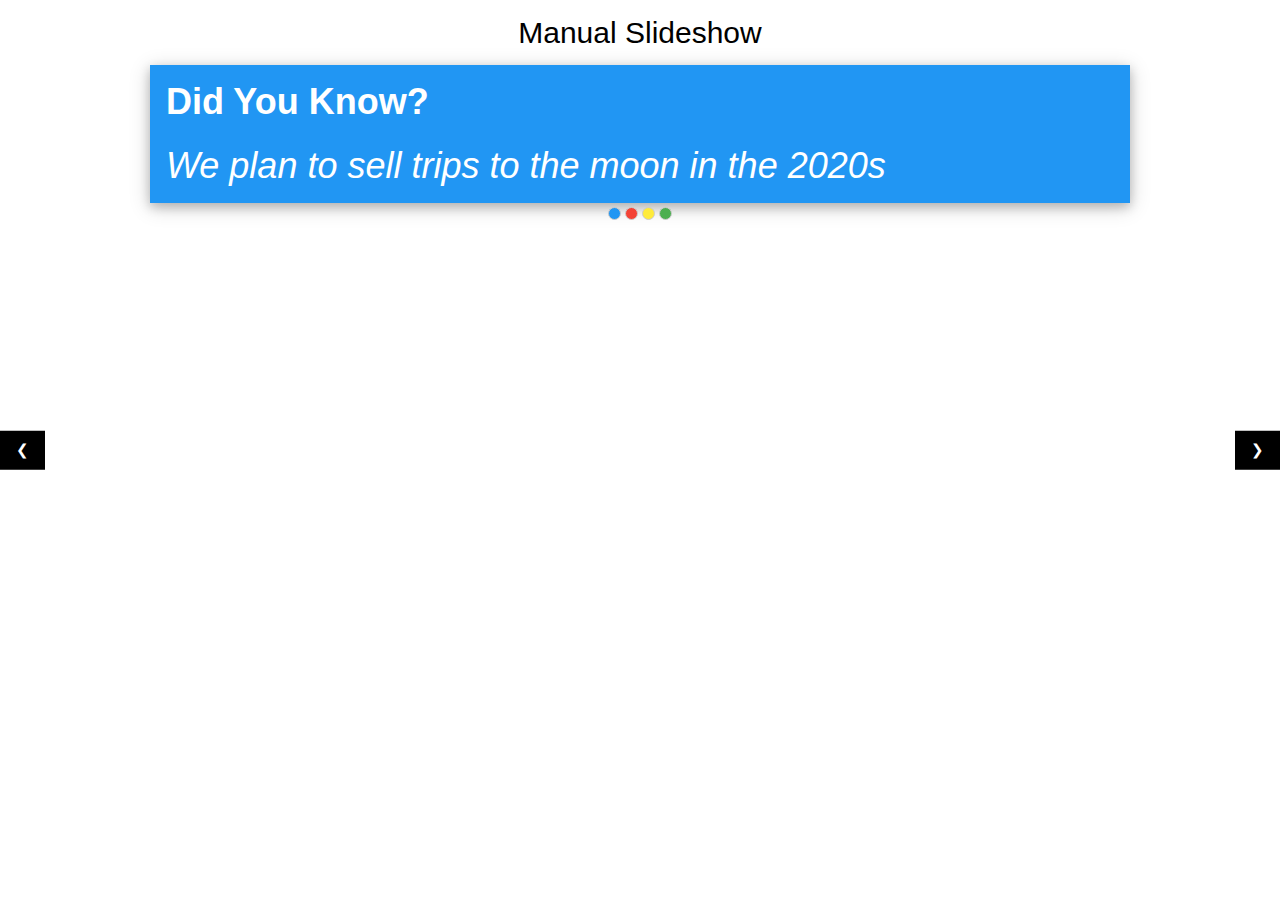
<file: slideshowtest.html>
<!DOCTYPE html>
<html>
<title>Slideshow test</title>
<meta name="viewport" content="width=device-width, initial-scale=1">
<link rel="stylesheet" href="w3.css">
<style>
.mySlides {display:none}
.w3-left, .w3-right, .w3-badge {cursor:pointer}
.w3-badge {height:13px;width:13px;padding:0}
</style>
<body>

<h2 class="w3-center">Manual Slideshow</h2>

<div class="w3-content">
  <div class="mySlides w3-container w3-xlarge w3-blue w3-card-4">
    <h1><b>Did You Know?</b></h1>
    <h1><i>We plan to sell trips to the moon in the 2020s</i></h1>
  </div>

  <div class="mySlides w3-container w3-xlarge w3-red w3-card-4">
	<p><span class="w3-tag w3-yellow">New!</span></p>
    <p>6 Crystal Glasses</p>
    <p>Only $99 !!!</p>
  </div>
  
  <div class="mySlides w3-container w3-xlarge w3-yellow w3-card-4">
    <h1><b>Did You Know?</b></h1>
    <h1><i>We plan to sell trips to the moon in the 2020s</i></h1>
  </div>

  <div class="mySlides w3-container w3-xlarge w3-green w3-card-4">
    <p><span class="w3-tag w3-yellow">New!</span></p>
    <p>6 Crystal Glasses</p>
    <p>Only $99 !!!</p>
  </div>

  <button class="w3-button w3-black w3-display-left" onclick="plusDivs(-1)">&#10094;</button>
  <button class="w3-button w3-black w3-display-right" onclick="plusDivs(1)">&#10095;</button>
  
</div>
<div class="w3-center">
  <button class="w3-badge demo w3-border w3-blue" onclick="currentDiv(1)"></button> 
  <button class="w3-badge demo w3-border w3-red" onclick="currentDiv(2)"></button> 
  <button class="w3-badge demo w3-border w3-yellow" onclick="currentDiv(3)"></button>
  <button class="w3-badge demo w3-border w3-green" onclick="currentDiv(3)"></button> 
</div>




<script>
var slideIndex = 0;
showDivs(slideIndex);
carousel();

function currentDiv(n) {
  showDivs(slideIndex = n);
}

function plusDivs(n) {
    showDivs(slideIndex += n);
}

function showDivs(n) {
    var i;
    var x = document.getElementsByClassName("mySlides");
    if (n > x.length) {slideIndex = 1} 
    if (n < 1) {slideIndex = x.length} ;
    for (i = 0; i < x.length; i++) {
        x[i].style.display = "none"; 
    }
    x[slideIndex-1].style.display = "block"; 
}

function carousel() {
    var i;
    var x = document.getElementsByClassName("mySlides");
    for (i = 0; i < x.length; i++) {
      x[i].style.display = "none"; 
    }
    slideIndex++;
    if (slideIndex > x.length) {slideIndex = 1} 
    x[slideIndex-1].style.display = "block"; 
    setTimeout(carousel, 4000); // Skifter slide hver 4 sekund
}
</script>

</body>
</html>
</file>
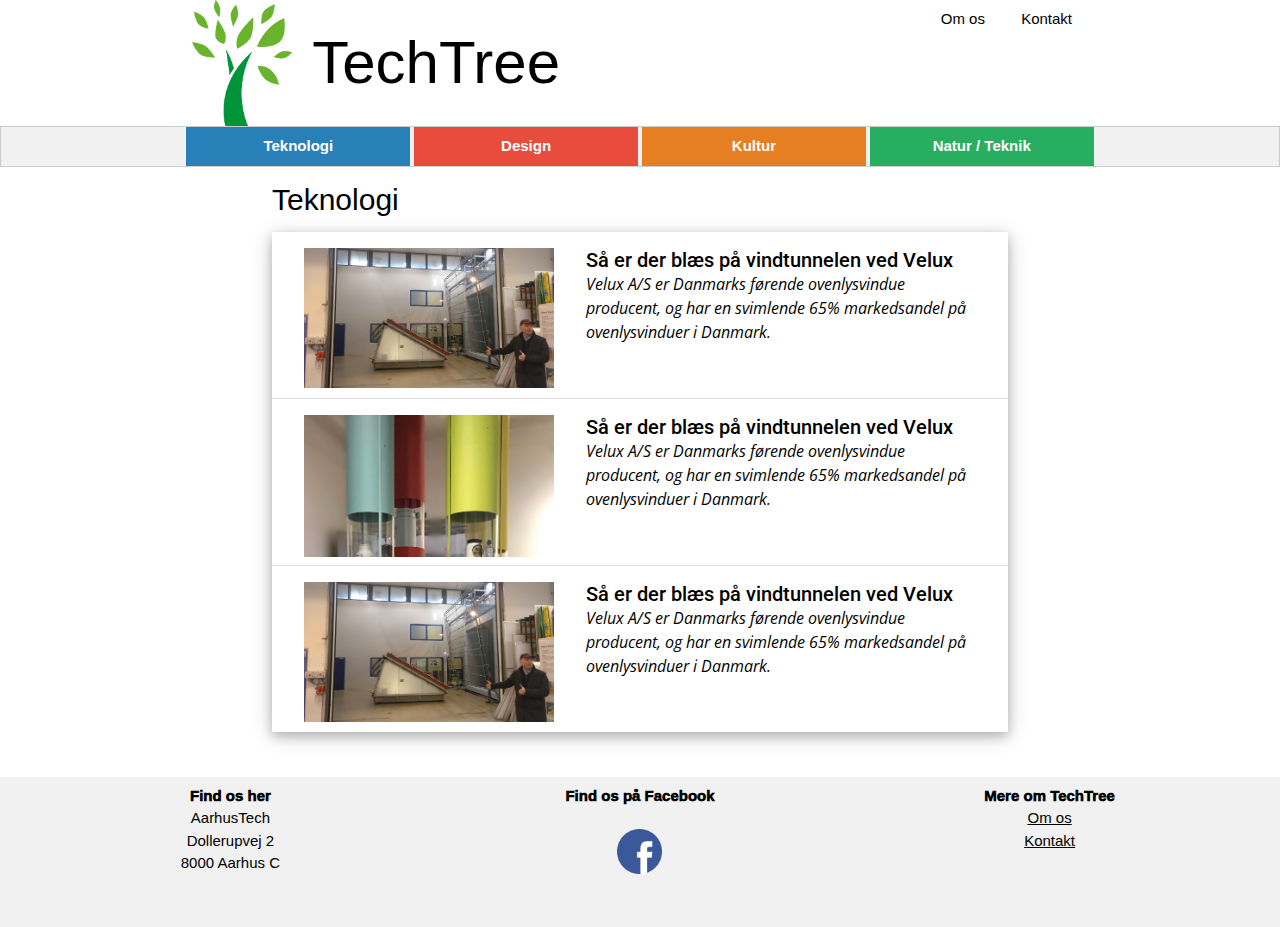
<file: teknologi.html>
<!doctype html>
<html>
<head>
<meta charset="utf-8">
<title>TechTree</title>
<link rel="stylesheet" href="w3.css">
<link rel="stylesheet" href="style.css">
<script src="responsive-nav.js"></script>
<link href="https://fonts.googleapis.com/css?family=Roboto:100,100i,300,300i,400,400i,500,500i,700,700i,900,900i" rel="stylesheet">
<link href="https://fonts.googleapis.com/css?family=Open+Sans" rel="stylesheet">
<link rel="stylesheet" href="https://cdnjs.cloudflare.com/ajax/libs/font-awesome/4.7.0/css/font-awesome.min.css">
<style>
.mySlides {display:none}
.w3-left, .w3-right, .w3-badge {cursor:pointer}
.w3-badge {height:1.5em;width:1.5em;padding:0;margin: .5em 0}
</style>
</head>

<body>

<header>
	<div class="Topnav">
	<div style="margin: 0 15%">
		<a href="index.html" style="height: 20%;" class="w3-bar-item w3-hide-small w3-mobile"><img src="img/Logo1.png" alt="TechTree Logo" class="" style="width:100%;max-width:100px"></a>
		<a href="index.html" class="w3-button w3-hide-small w3-mobile w3-hover-none"><h1 style="font-size: 400%">TechTree</h1></a>
		<div style="float: right" class="">
		<a href="om_os.html" class="w3-hide-small w3-button w3-mobile">Om os</a>
		<a href="kontakt.html" class="w3-hide-small w3-button w3-mobile">Kontakt</a>
		</div>
		</div>
		
	</div>

	<div class=" Topnav">
	<div style="margin: 0 15%">
		<a href="index.html" style="height: 20%;" class="w3-bar-item w3-hide-medium w3-hide-large w3-mobile"><img src="img/Logo1.png" alt="TechTree Logo" class="" style="width:100%;max-width:100px"></a>
		</div>
		
	</div>


	<div style="width: 100%" class="w3-border w3-light-grey w3-center">
		<div style="width: 15%" class="w3-bar-item w3-hide-small w3-mobile"></div>
		<a href="teknologi.html" style="width: 17.5%; background-color: #2980B9; font-weight: 600" class="w3-btn w3-bar-item w3-hide-small w3-mobile w3-text-white">Teknologi</a>
		<a href="design.html" style="width: 17.5%; background-color: #E74C3C; font-weight: 600" class="w3-btn w3-bar-item w3-hide-small w3-mobile w3-text-white">Design</a>
		<a href="kultur.html" style="width: 17.5%; background-color: #E67E22; font-weight: 600" class="w3-btn w3-bar-item w3-hide-small w3-mobile w3-text-white">Kultur</a>
		<a href="nt.html" style="width: 17.5%; background-color: #27AE60; font-weight: 600" class="w3-btn w3-bar-item w3-hide-small w3-mobile w3-text-white">Natur / Teknik</a>
		<div style="width: 15%" class="w3-bar-item w3-hide-small w3-mobile"></div>
		
		<a href="javascript:void(0)" class="w3-bar-item w3-button w3-right w3-hide-large w3-hide-medium" onclick="myFunction()">&#9776;</a>
</div>



<div id="nav" style="width: 100%;" class="w3-bar-block w3-hide w3-hide-large w3-hide-medium">
  <a href="teknologi.html" style="width: 100%; color: #2980B9" class="w3-bar-item w3-btn w3-center w3-hover-none">Teknologi</a>
  <a href="design.html" style="width: 100%; color: #E74C3C" class="w3-bar-item w3-btn w3-center w3-hover-none">Design</a>
  <a href="kultur.html" style="width: 100%; color: #E67E22" class="w3-bar-item w3-btn w3-center w3-hover-none">Kultur</a>
  <a href="natur.html" style="width: 100%; color: #27AE60" class="w3-bar-item w3-btn w3-center w3-hover-none">Natur</a>
  <div class="w3-bar-item w3-light-grey"></div>
	<a href="om_os.html" style="width: 50%;" class="w3-bar-item w3-button w3-center w3-left w3-hover-none">Om os</a>
	<a href="kontakt.html" style="width: 50%;" class="w3-bar-item w3-button w3-center w3-left w3-hover-none">Kontakt</a>
</div>
</header>


<main>
	<div class="w3-container liste">
  <h2>Teknologi</h2>
  <ul class="w3-ul w3-card-4">
   
   
    <li class="w3-bar"><a href="VeluxVindtunnel.html">
     <div style="overflow: hidden; max-width: 40%; height: 10em; float: left">
      <img src="img/Velux vindtunnel kort artikel.jpg" class="w3-bar-item w3-hide-small" style="max-width: 100%">
      </div>
      <div style="width: 60%; float: left" class="w3-bar-item">
        <span class="w3-large"><h1 class="overskrift overskrift2">Så er der blæs på vindtunnelen ved Velux</h1></span>
        <span><h4 class="underrubrik2">Velux A/S er Danmarks førende ovenlysvindue producent, og har en svimlende 65% markedsandel på ovenlysvinduer i Danmark.</h4></span>
      </div></a>
    </li>


<li class="w3-bar"><a href="">
     <div style="overflow: hidden; max-width: 40%; height: 10em; float: left">
      <img src="img/Medicinen - videnskaben der aldrig stopper.JPG" class="w3-bar-item w3-hide-small" style="max-width: 100%">
      </div>
      <div style="width: 60%; float: left" class="w3-bar-item">
        <span class="w3-large"><h1 class="overskrift overskrift2">Så er der blæs på vindtunnelen ved Velux</h1></span>
        <span><h4 class="underrubrik2">Velux A/S er Danmarks førende ovenlysvindue producent, og har en svimlende 65% markedsandel på ovenlysvinduer i Danmark.</h4></span>
      </div></a>
    </li>
    
    
    <li class="w3-bar"><a href="">
     <div style="overflow: hidden; max-width: 40%; height: 10em; float: left">
      <img src="img/Velux vindtunnel kort artikel.jpg" class="w3-bar-item w3-hide-small" style="max-width: 100%">
      </div>
      <div style="width: 60%; float: left" class="w3-bar-item">
        <span class="w3-large"><h1 class="overskrift overskrift2">Så er der blæs på vindtunnelen ved Velux</h1></span>
        <span><h4 class="underrubrik2">Velux A/S er Danmarks førende ovenlysvindue producent, og har en svimlende 65% markedsandel på ovenlysvinduer i Danmark.</h4></span>
      </div></a>
    </li>
    
  </ul>
</div>
	
</main>

<footer class="w3-light-grey">
	<div class="footer">
	<div class="addresse">
	<p style="font-weight: 1000">Find os her</p>
	<p>AarhusTech</p>
	<p>Dollerupvej 2</p>
	<p>8000 Aarhus C</p>
	</div>
	
	<div></div>
	
	<div class="logo"><p style="font-weight: 1000">Find os på Facebook</p>
	<a href="https://www.facebook.com/TechTreeMagazine/" target="_blank"><img src="img/facebook-logo.png" alt="facebook logo"></a></div>
	
	<div></div>
	
	<div><p style="font-weight: 1000">Mere om TechTree</p>
	<a href="om_os.html"><p>Om os</p></a>
	<a href="kontakt.html"><p>Kontakt</p></a>
	</div>
	</div>
	
</footer>
</body>
</html>
</file>
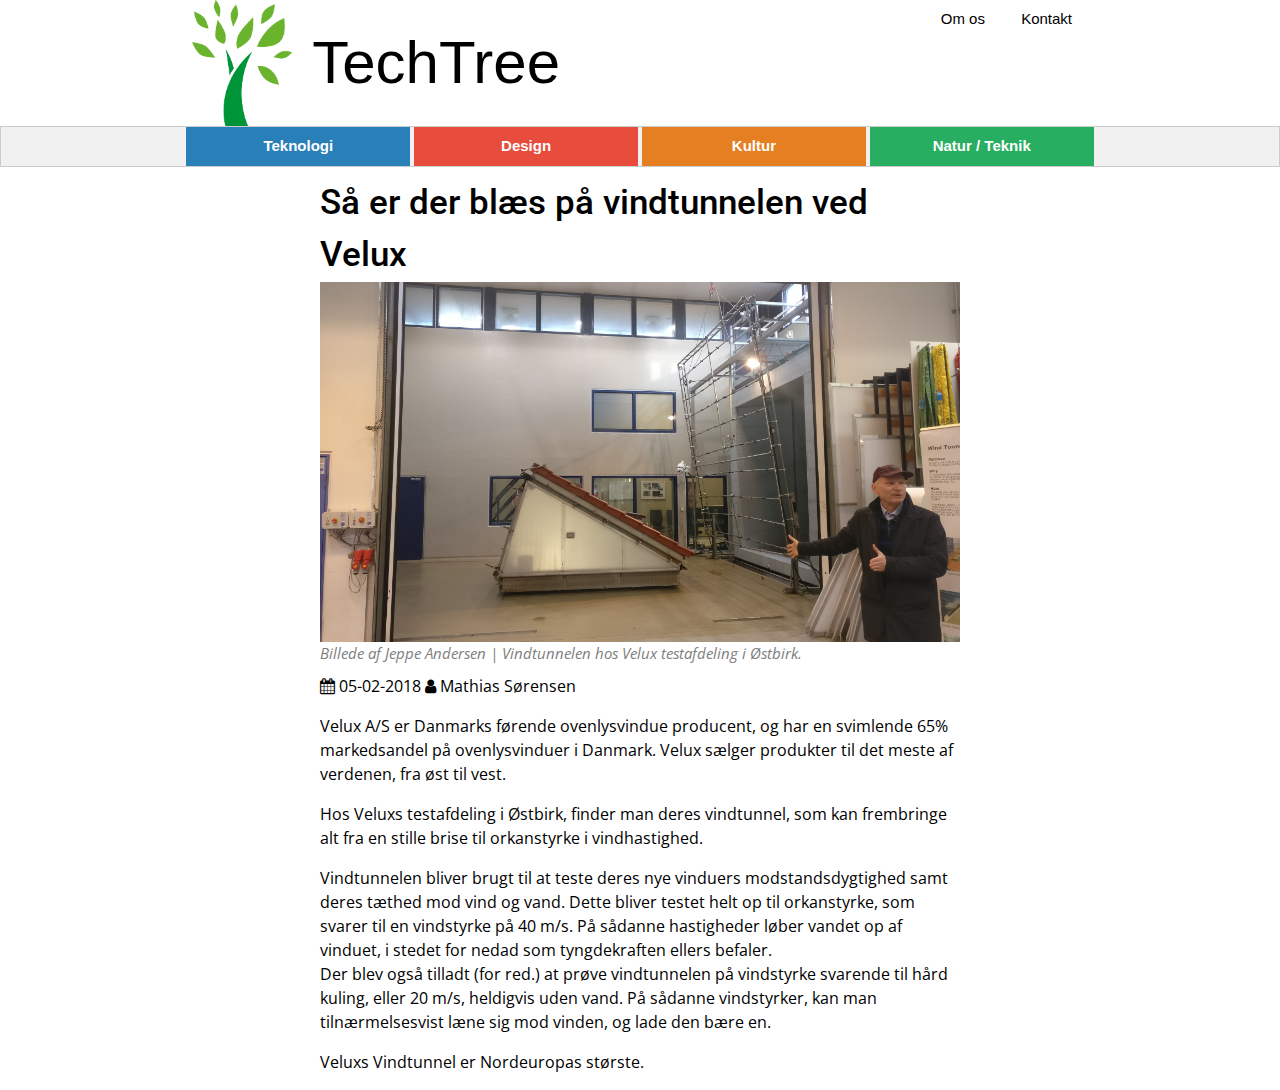
<file: VeluxVindtunnel.html>
<!doctype html>
<html>
<head>
<meta charset="utf-8">
<title>TechTree</title>
<link rel="stylesheet" href="w3.css">
<link rel="stylesheet" href="style.css">
<script src="responsive-nav.js"></script>
<link href="https://fonts.googleapis.com/css?family=Roboto:100,100i,300,300i,400,400i,500,500i,700,700i,900,900i" rel="stylesheet">
<link href="https://fonts.googleapis.com/css?family=Open+Sans" rel="stylesheet">
<link rel="stylesheet" href="https://cdnjs.cloudflare.com/ajax/libs/font-awesome/4.7.0/css/font-awesome.min.css">
<style>
.mySlides {display:none}
.w3-left, .w3-right, .w3-badge {cursor:pointer}
.w3-badge {height:1.5em;width:1.5em;padding:0;margin: .5em 0}
</style>
</head>

<body>

<header>
	<div class="Topnav">
	<div style="margin: 0 15%">
		<a href="index.html" style="height: 20%;" class="w3-bar-item w3-hide-small w3-mobile"><img src="img/Logo1.png" alt="TechTree Logo" class="" style="width:100%;max-width:100px"></a>
		<a href="index.html" class="w3-button w3-hide-small w3-mobile w3-hover-none"><h1 style="font-size: 400%">TechTree</h1></a>
		<div style="float: right" class="">
		<a href="om_os.html" class="w3-hide-small w3-button w3-mobile">Om os</a>
		<a href="kontakt.html" class="w3-hide-small w3-button w3-mobile">Kontakt</a>
		</div>
		</div>
		
	</div>

	<div class=" Topnav">
	<div style="margin: 0 15%">
		<a href="index.html" style="height: 20%;" class="w3-bar-item w3-hide-medium w3-hide-large w3-mobile"><img src="img/Logo1.png" alt="TechTree Logo" class="" style="width:100%;max-width:100px"></a>
		</div>
		
	</div>


	<div style="width: 100%" class="w3-border w3-light-grey w3-center">
		<div style="width: 15%" class="w3-bar-item w3-hide-small w3-mobile"></div>
		<a href="teknologi.html" style="width: 17.5%; background-color: #2980B9; font-weight: 600" class="w3-btn w3-bar-item w3-hide-small w3-mobile w3-text-white">Teknologi</a>
		<a href="design.html" style="width: 17.5%; background-color: #E74C3C; font-weight: 600" class="w3-btn w3-bar-item w3-hide-small w3-mobile w3-text-white">Design</a>
		<a href="kultur.html" style="width: 17.5%; background-color: #E67E22; font-weight: 600" class="w3-btn w3-bar-item w3-hide-small w3-mobile w3-text-white">Kultur</a>
		<a href="nt.html" style="width: 17.5%; background-color: #27AE60; font-weight: 600" class="w3-btn w3-bar-item w3-hide-small w3-mobile w3-text-white">Natur / Teknik</a>
		<div style="width: 15%" class="w3-bar-item w3-hide-small w3-mobile"></div>
		
		<a href="javascript:void(0)" class="w3-bar-item w3-button w3-right w3-hide-large w3-hide-medium" onclick="myFunction()">&#9776;</a>
</div>



<div id="nav" style="width: 100%;" class="w3-bar-block w3-hide w3-hide-large w3-hide-medium">
  <a href="teknologi.html" style="width: 100%; color: #2980B9" class="w3-bar-item w3-btn w3-center w3-hover-none">Teknologi</a>
  <a href="design.html" style="width: 100%; color: #E74C3C" class="w3-bar-item w3-btn w3-center w3-hover-none">Design</a>
  <a href="kultur.html" style="width: 100%; color: #E67E22" class="w3-bar-item w3-btn w3-center w3-hover-none">Kultur</a>
  <a href="natur.html" style="width: 100%; color: #27AE60" class="w3-bar-item w3-btn w3-center w3-hover-none">Natur</a>
  <div class="w3-bar-item w3-light-grey"></div>
	<a href="om_os.html" style="width: 50%;" class="w3-bar-item w3-button w3-center w3-left w3-hover-none">Om os</a>
	<a href="kontakt.html" style="width: 50%;" class="w3-bar-item w3-button w3-center w3-left w3-hover-none">Kontakt</a>
</div>
</header>


<main>

<div class="artikel">

	<h1 class="overskrift">Så er der blæs på vindtunnelen ved Velux</h1>
		<figure class="billedm">
		<img src="img/Velux vindtunnel kort artikel.jpg" style="width: 100%;" alt="Billede">
		<figcaption class="billedtekst">Billede af Jeppe Andersen | Vindtunnelen hos Velux testafdeling i Østbirk.</figcaption>
	</figure>
	<h4 class="byline"><i class="fa fa-calendar" style="font-size:16px"></i> 05-02-2018  <i class="fa fa-user" style="font-size:16px"></i> Mathias Sørensen</h4>
	<p class="brodtekst">Velux A/S er Danmarks førende ovenlysvindue producent, og har en svimlende 65% markedsandel på ovenlysvinduer i Danmark. Velux sælger produkter til det meste af verdenen, fra øst til vest. </p>

	<p class="brodtekst">Hos Veluxs testafdeling i Østbirk, finder man deres vindtunnel, som kan frembringe alt fra en stille brise til orkanstyrke i vindhastighed. </p>
	


	<p class="brodtekst">Vindtunnelen bliver brugt til at teste deres nye vinduers modstandsdygtighed samt deres tæthed mod vind og vand. Dette bliver testet helt op til orkanstyrke, som svarer til en vindstyrke på 40 m/s. På sådanne hastigheder løber vandet op af vinduet, i stedet for nedad som tyngdekraften ellers befaler.<br>
	Der blev også tilladt (for red.) at prøve vindtunnelen på vindstyrke svarende til hård kuling, eller 20 m/s, heldigvis uden vand. På sådanne vindstyrker, kan man tilnærmelsesvist læne sig mod vinden, og lade den bære en.</p>

	<p class="brodtekst">Veluxs Vindtunnel er Nordeuropas største.</p>

	</div>
	
</main>



</body>
</html>
</file>
<file: style.css>
@charset "utf-8";
/* CSS Document */

/********************* Emne lister ***************************/
.liste {
	margin: 0 20%;
}



/*********************** Artikler ****************************/
.artikel {
	margin: 0 25%;
}

.overskrift {
	font-family: 'Roboto', sans-serif;
	font-weight: 500;
	font-size: 35px;
	margin-bottom: 0;

}

.overskrift2 {
	font-family: 'Roboto', sans-serif;
	font-weight: 500;
	font-size: 20px;
	margin-bottom: 0;
	line-height: .2em;
}

.rubrik {
	font-family: 'Roboto', sans-serif;
	font-weight: 500;
	font-size: 16px;
}

.underrubrik {
	font-family: 'Open Sans', sans-serif;
	font-style: italic;
	font-weight: 1000;
	font-size: 16px;
}

.underrubrik2 {
	font-family: 'Open Sans', sans-serif;
	font-style: italic;
	font-size: 16px;
}

.byline {
	font-family: 'Open Sans', sans-serif;
	font-size: 16px;
}

.brodtekst {
	font-family: 'Open Sans', sans-serif;
	font-size: 16px;
}

.billedtekst {
	color: #7E7E7E;
	font-style: italic;
	font-family: 'Open Sans', sans-serif;
}

.billedh {
	margin: 0 0 0 2%;
	width: 40%;
	float: right;
}

.billedv {
	margin: 0 0 0 2%;
	width: 40%;
	float: left;
}

.billedm {
	margin: 0 0 0 0;
	width: 100%;
}

/*********************************** Footer **************************************/
footer {
	width: 100%;
	bottom: 0;
	margin: 0;
	background-color: red;
	margin-top: 3em;
}

.footer {
	width: 80%;
	margin: 0 10%;
	height: 10em;
}

.footer div {
	float: left;
	width: 20%;
	height: 10em;
	text-align: center;
	line-height: .5em;
}

footer img {
	padding: 1em;
	max-height: 5em;
}
</file>
